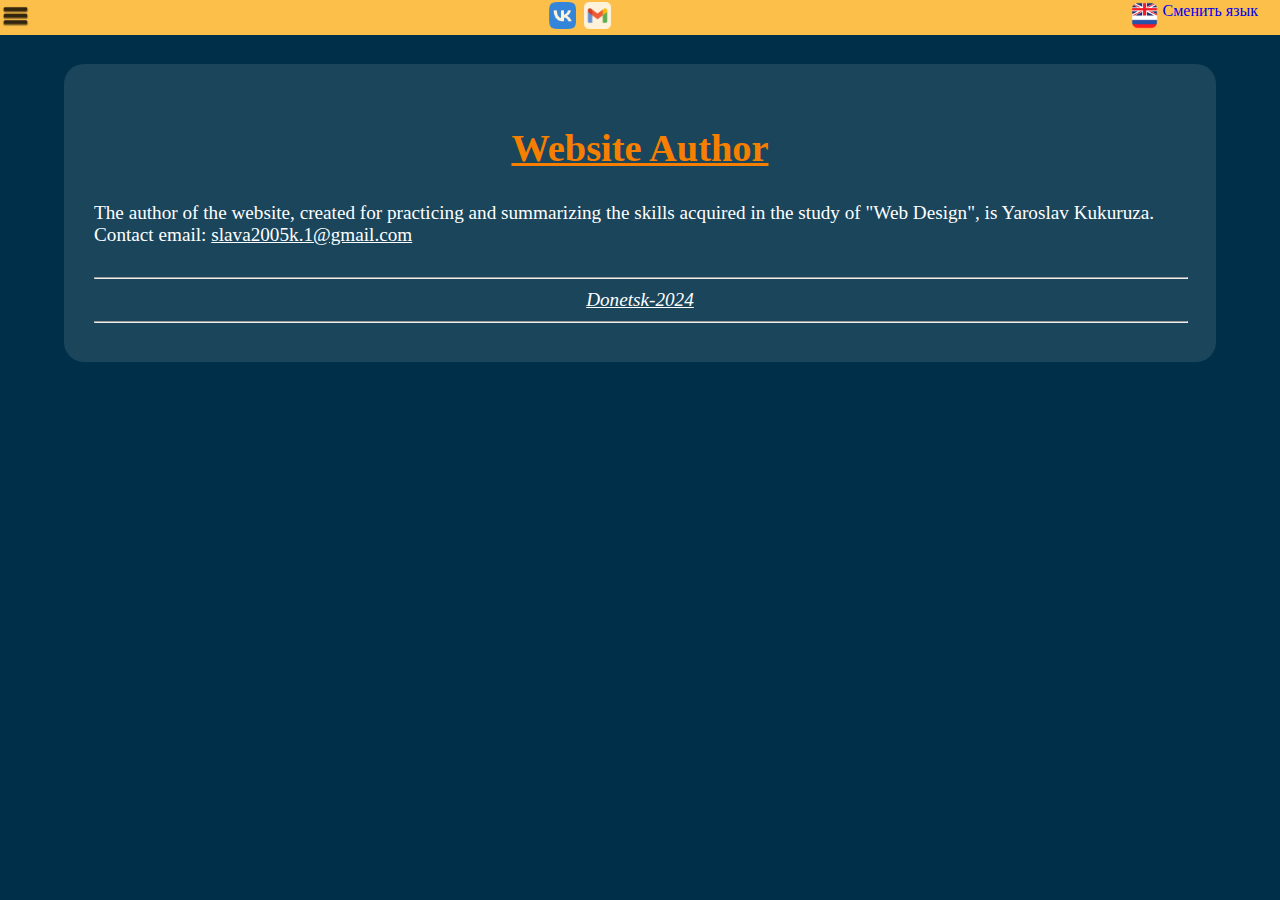
<file: author-eng.html>
<!DOCTYPE html>
<html lang="ru">
<head>
    <meta charset="UTF-8">
    <meta name="viewport" content="width=device-width, initial-scale=1.0">
    <title>Pioneerball History</title>
    <link rel="shortcut icon" href="images/logo.png" type="image/png">
    <link rel="stylesheet" href="style.css">

    <script src="script.js"></script>
</head>
<body>
    <header>
        <img class="open-menu-btn" src="images/menu.png">
        <div class="links-btns">
            <center>
                <a href="https://vk.com/slava2005k" target="_blank"><img class="links-btn" src="images/VK-Logo.png"></a>
                <a href="mailto:slava2005k.1@gmail.com" target="_blank"><img class="links-btn" src="images/logo-gmail.png" alt="slava2005k.1@gmail.com"></a>
            </center>
        </div>
        <img class="header-img" src="images/swich-lang.png">
        <a class="lang-btn" href="author.html">Сменить язык</a> 
    </header>
    <div class="menu">
        <a class="menu-btn" href="index-eng.html">Home</a>
        <a class="menu-btn" href="with-2-balls-eng.html">Pioneerball with Two Balls</a>
        <a class="menu-btn" href="for-blind-eng.html">Pioneerball for the Blind</a>
    </div>
    <div class="main-block">
        <h2 id="1">Website Author</h2>
        <span>
            The author of the website, created for practicing and summarizing the skills acquired in the study of "Web Design", is Yaroslav Kukuruza. <br>Contact email: <u>slava2005k.1@gmail.com</u>
            <center><br><u><i><hr width="100%">Donetsk-2024</i></u></center><hr width="100%">
        </span>
    </div>    
</body>
</html>
</file>
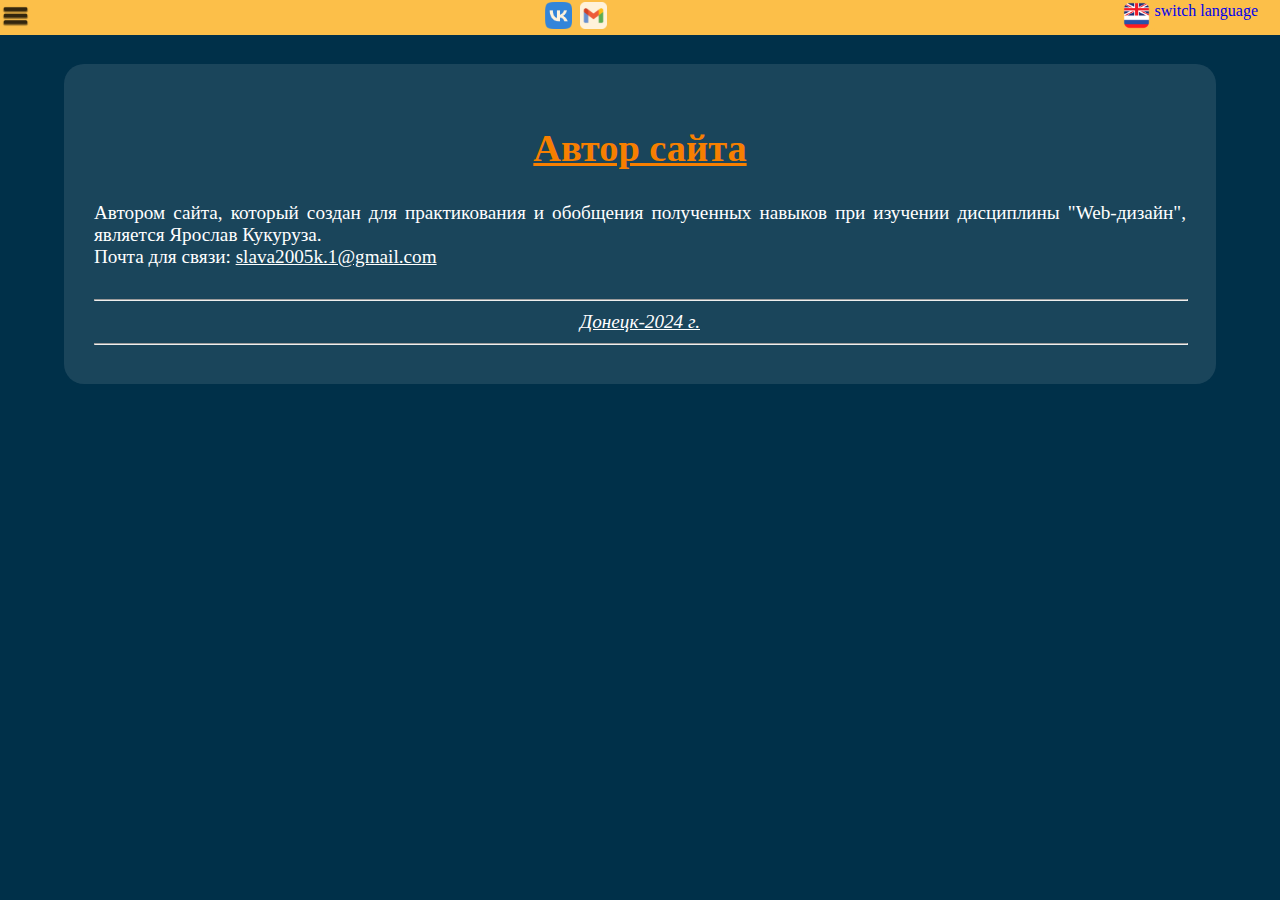
<file: author.html>
<!DOCTYPE html>
<html lang="ru">
<head>
    <meta charset="UTF-8">
    <meta name="viewport" content="width=device-width, initial-scale=1.0">
    <title>История пионербола</title>
    <link rel="shortcut icon" href="images/logo.png" type="image/png">
    <link rel="stylesheet" href="style.css">

    <script src="script.js"></script>
</head>
<body>
    <header>
        <img class="open-menu-btn" src="images/menu.png">
        <div class="links-btns">
            <center>
                <a href="https://vk.com/slava2005k" target="_blank"><img class="links-btn" src="images/VK-Logo.png"></a>
                <a href="mailto:slava2005k.1@gmail.com" target="_blank"><img class="links-btn" src="images/logo-gmail.png" alt="slava2005k.1@gmail.com"></a>
            </center>
        </div>
        <img class="header-img" src="images/swich-lang.png">
        <a class="lang-btn" href="author-eng.html">switch language</a> 
    </header>
    <div class="menu">
        <a class="menu-btn" href="index.html">На главную</a>
        <a class="menu-btn" href="with-2-balls.html">Пионербол с двумя мячами</a>
        <a class="menu-btn" href="for-blind.html">Пионербол для слепых</a>
    </div>
    <div class="main-block">
        <h2 id="1">Автор сайта</h2>
        <span>
            Автором сайта, который создан для практикования и обобщения полученных навыков при изучении дисциплины "Web-дизайн", является Ярослав Кукуруза. <br>Почта для связи: <u>slava2005k.1@gmail.com</u>
            <center><br><u><i><hr width="100%">Донецк-2024 г.</i></u></center><hr width="100%">
        </span>
    </div>
</body>
</html>
</file>
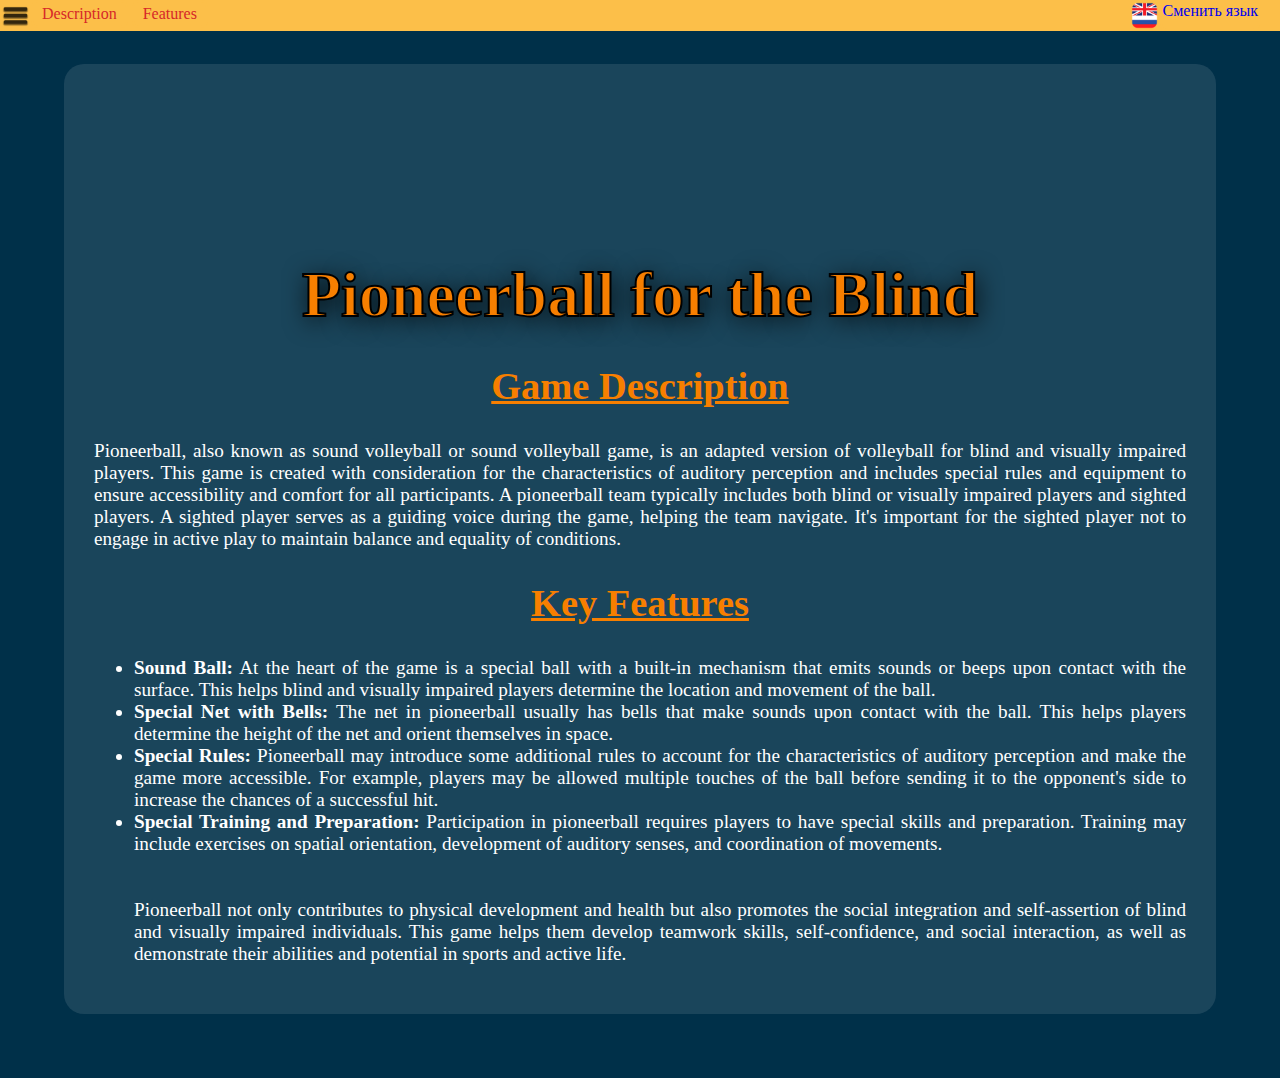
<file: for-blind-eng.html>
<!DOCTYPE html>
<html lang="en">
<head>
    <meta charset="UTF-8">
    <meta name="viewport" content="width=device-width, initial-scale=1.0">
    <title>Пионербол для слепых</title>
    <link rel="shortcut icon" href="images/logo.png" type="image/png">
    <link rel="stylesheet" href="style.css">

    <script src="script.js"></script>
</head>
<body>
    <header>
        <img class="open-menu-btn" src="images/menu.png">
        <div class="header-btns">
            <a class="header-btn" href="#1">Description</a>
            <a class="header-btn" href="#2">Features</a>
        </div>
        <img class="header-img" src="images/swich-lang.png">
        <a class="lang-btn" href="for-blind.html">Сменить язык</a> 
    </header>
    <div class="menu">
        <a class="menu-btn" href="index-eng.html">Home</a>
        <a class="menu-btn" href="#1">Description</a>
        <a class="menu-btn" href="#2">Features</a>
        <a class="menu-btn" href="with-2-balls-eng.html">Pioneerball with Two Balls</a>
        <a class="menu-btn" href="author-eng.html">Author</a>
    </div>
    <div class="main-block">
        <h1>Pioneerball for the Blind</h1>
        <h2 id="1">Game Description</h2>
        <span>
            Pioneerball, also known as sound volleyball or sound volleyball game, is an adapted version of volleyball for blind and visually impaired players. This game is created with consideration for the characteristics of auditory perception and includes special rules and equipment to ensure accessibility and comfort for all participants. A pioneerball team typically includes both blind or visually impaired players and sighted players. A sighted player serves as a guiding voice during the game, helping the team navigate. It's important for the sighted player not to engage in active play to maintain balance and equality of conditions.
        </span>
        <h2 id="2">Key Features</h2>
        <span> 
            <ul>
                <li>
                    <b>Sound Ball:</b> 
                    At the heart of the game is a special ball with a built-in mechanism that emits sounds or beeps upon contact with the surface. This helps blind and visually impaired players determine the location and movement of the ball.
                </li>
                <li>
                    <b>Special Net with Bells:</b> 
                    The net in pioneerball usually has bells that make sounds upon contact with the ball. This helps players determine the height of the net and orient themselves in space.
                </li>
                <li>
                    <b>Special Rules:</b>
                    Pioneerball may introduce some additional rules to account for the characteristics of auditory perception and make the game more accessible. For example, players may be allowed multiple touches of the ball before sending it to the opponent's side to increase the chances of a successful hit.
                </li>
                <li>
                    <b>Special Training and Preparation:</b> 
                    Participation in pioneerball requires players to have special skills and preparation. Training may include exercises on spatial orientation, development of auditory senses, and coordination of movements.
                </li>
                <br><br>Pioneerball not only contributes to physical development and health but also promotes the social integration and self-assertion of blind and visually impaired individuals. This game helps them develop teamwork skills, self-confidence, and social interaction, as well as demonstrate their abilities and potential in sports and active life.
            </ul>
        </span>
    </div>
</body>
</html>
</file>
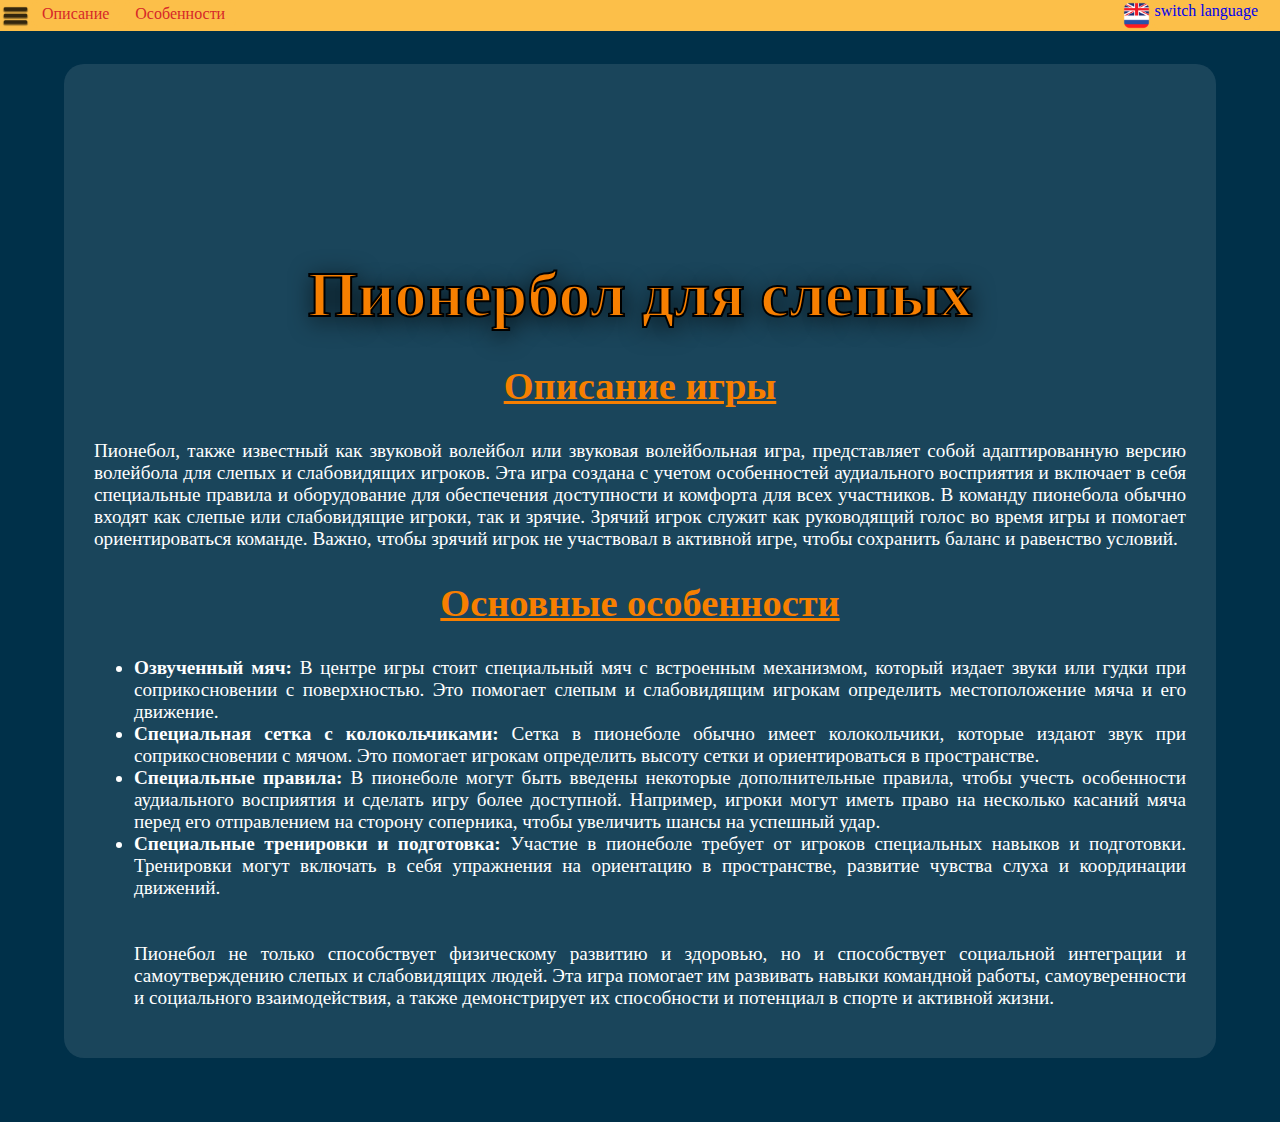
<file: for-blind.html>
<!DOCTYPE html>
<html lang="ru">
<head>
    <meta charset="UTF-8">
    <meta name="viewport" content="width=device-width, initial-scale=1.0">
    <title>Пионербол для слепых</title>
    <link rel="shortcut icon" href="images/logo.png" type="image/png">
    <link rel="stylesheet" href="style.css">

    <script src="script.js"></script>
</head>
<body>
    <header>
        <img class="open-menu-btn" src="images/menu.png">
        <div class="links-btns">
            <a class="header-btn" href="#1">Описание</a>
            <a class="header-btn" href="#2">Особенности</a>
        </div>
        <img class="header-img" src="images/swich-lang.png">
        <a class="lang-btn" href="for-blind-eng.html">switch language</a> 
    </header>
    <div class="menu">
        <a class="menu-btn" href="index.html">На главную</a>
        <a class="menu-btn" href="#1">Описание</a>
        <a class="menu-btn" href="#2">Особенности</a>
        <a class="menu-btn" href="with-2-balls.html">Пионербол с двумя мячами</a>
        <a class="menu-btn" href="author.html">Автор</a>
    </div>
    <div class="main-block">
        <h1>Пионербол для слепых</h1>
        <h2 id="1">Описание игры</h2>
        <span>
            Пионебол, также известный как звуковой волейбол или звуковая волейбольная игра, 
            представляет собой адаптированную версию волейбола для слепых и слабовидящих игроков. 
            Эта игра создана с учетом особенностей аудиального восприятия и включает в себя 
            специальные правила и оборудование для обеспечения доступности и комфорта для всех участников. 
            В команду пионебола обычно входят как слепые или слабовидящие игроки, так и зрячие. 
            Зрячий игрок служит как руководящий голос во время игры и помогает ориентироваться команде. 
            Важно, чтобы зрячий игрок не участвовал в активной игре, чтобы сохранить баланс и равенство условий.
        </span>
        <h2 id="2">Основные особенности</h2>
        <span> 
            <ul>
                <li>
                    <b>Озвученный мяч:</b> 
                    В центре игры стоит специальный мяч с встроенным механизмом, 
                    который издает звуки или гудки при соприкосновении с поверхностью. 
                    Это помогает слепым и слабовидящим игрокам определить местоположение мяча и его движение.
                </li>
                <li>
                    <b>Специальная сетка с колокольчиками:</b> 
                    Сетка в пионеболе обычно имеет колокольчики, которые издают звук при соприкосновении с мячом. 
                    Это помогает игрокам определить высоту сетки и ориентироваться в пространстве.
                </li>
                <li>
                    <b>Специальные правила:</b>
                    В пионеболе могут быть введены некоторые дополнительные правила, 
                    чтобы учесть особенности аудиального восприятия и сделать игру более доступной. 
                    Например, игроки могут иметь право на несколько касаний мяча перед его отправлением на сторону соперника, 
                    чтобы увеличить шансы на успешный удар.
                </li>
                <li>
                    <b>Специальные тренировки и подготовка:</b> 
                    Участие в пионеболе требует от игроков специальных навыков и подготовки. 
                    Тренировки могут включать в себя упражнения на ориентацию в пространстве, развитие чувства слуха и координации движений.
                </li>
                <br><br>Пионебол не только способствует физическому развитию и здоровью, но и способствует социальной интеграции и самоутверждению слепых и слабовидящих людей. 
                Эта игра помогает им развивать навыки командной работы, самоуверенности и социального взаимодействия, а также демонстрирует их способности и потенциал в спорте и активной жизни.
            </ul>
        </span>
    </div>
</body>
</html>
</file>
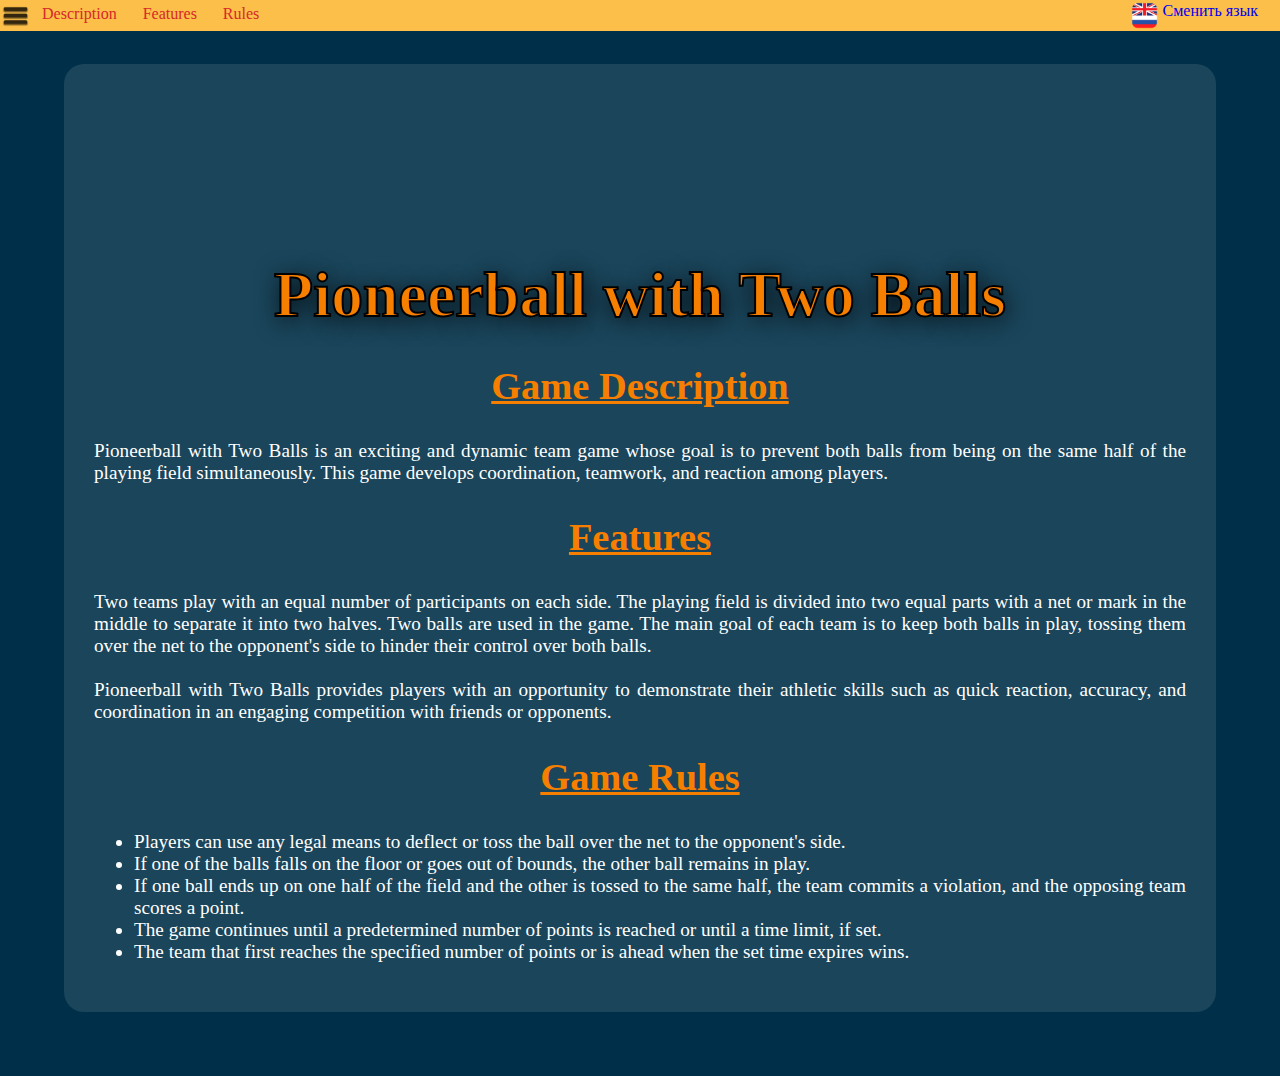
<file: with-2-balls-eng.html>
<!DOCTYPE html>
<html lang="en">
<head>
    <meta charset="UTF-8">
    <meta name="viewport" content="width=device-width, initial-scale=1.0">
    <title>Пионербол с двумя мячами</title>
    <link rel="shortcut icon" href="images/logo.png" type="image/png">
    <link rel="stylesheet" href="style.css">

    <script src="script.js"></script>
</head>
<body>
    <header>
        <img class="open-menu-btn" src="images/menu.png">
        <div class="header-btns">
            <a class="header-btn" href="#1">Description</a>
            <a class="header-btn" href="#2">Features</a>
            <a class="header-btn" href="#3">Rules</a>
        </div>
        <img class="header-img" src="images/swich-lang.png">
        <a class="lang-btn" href="with-2-balls.html">Сменить язык</a> 
    </header>
    <div class="menu">
        <a class="menu-btn" href="index-eng.html">Home</a>
        <a class="menu-btn" href="#1">Description</a>
        <a class="menu-btn" href="#2">Features</a>
        <a class="menu-btn" href="#3">Rules</a>
        <a class="menu-btn" href="for-blind-eng.html">Pioneerball for the Blind</a>
        <a class="menu-btn" href="author-eng.html">Author</a>
    </div>
    <div class="main-block">
        <h1>Pioneerball with Two Balls</h1>
        <h2 id="1">Game Description</h2>
        <span>
            Pioneerball with Two Balls is an exciting and dynamic team game whose goal is to prevent both balls from being on the same half of the playing field simultaneously. This game develops coordination, teamwork, and reaction among players.
        </span>
        <h2 id="2">Features</h2>
        <span>
            Two teams play with an equal number of participants on each side. The playing field is divided into two equal parts with a net or mark in the middle to separate it into two halves. Two balls are used in the game. The main goal of each team is to keep both balls in play, tossing them over the net to the opponent's side to hinder their control over both balls.
            <br><br>Pioneerball with Two Balls provides players with an opportunity to demonstrate their athletic skills such as quick reaction, accuracy, and coordination in an engaging competition with friends or opponents.
        </span>
        <h2 id="3">Game Rules</h2>
        <span> 
            <ul>
                <li>Players can use any legal means to deflect or toss the ball over the net to the opponent's side.</li>
                <li>If one of the balls falls on the floor or goes out of bounds, the other ball remains in play.</li>
                <li>If one ball ends up on one half of the field and the other is tossed to the same half, the team commits a violation, and the opposing team scores a point.</li>
                <li>The game continues until a predetermined number of points is reached or until a time limit, if set.</li>
                <li>The team that first reaches the specified number of points or is ahead when the set time expires wins.</li>
            </ul>
        </span>
    </div>
</body>
</html>
</file>
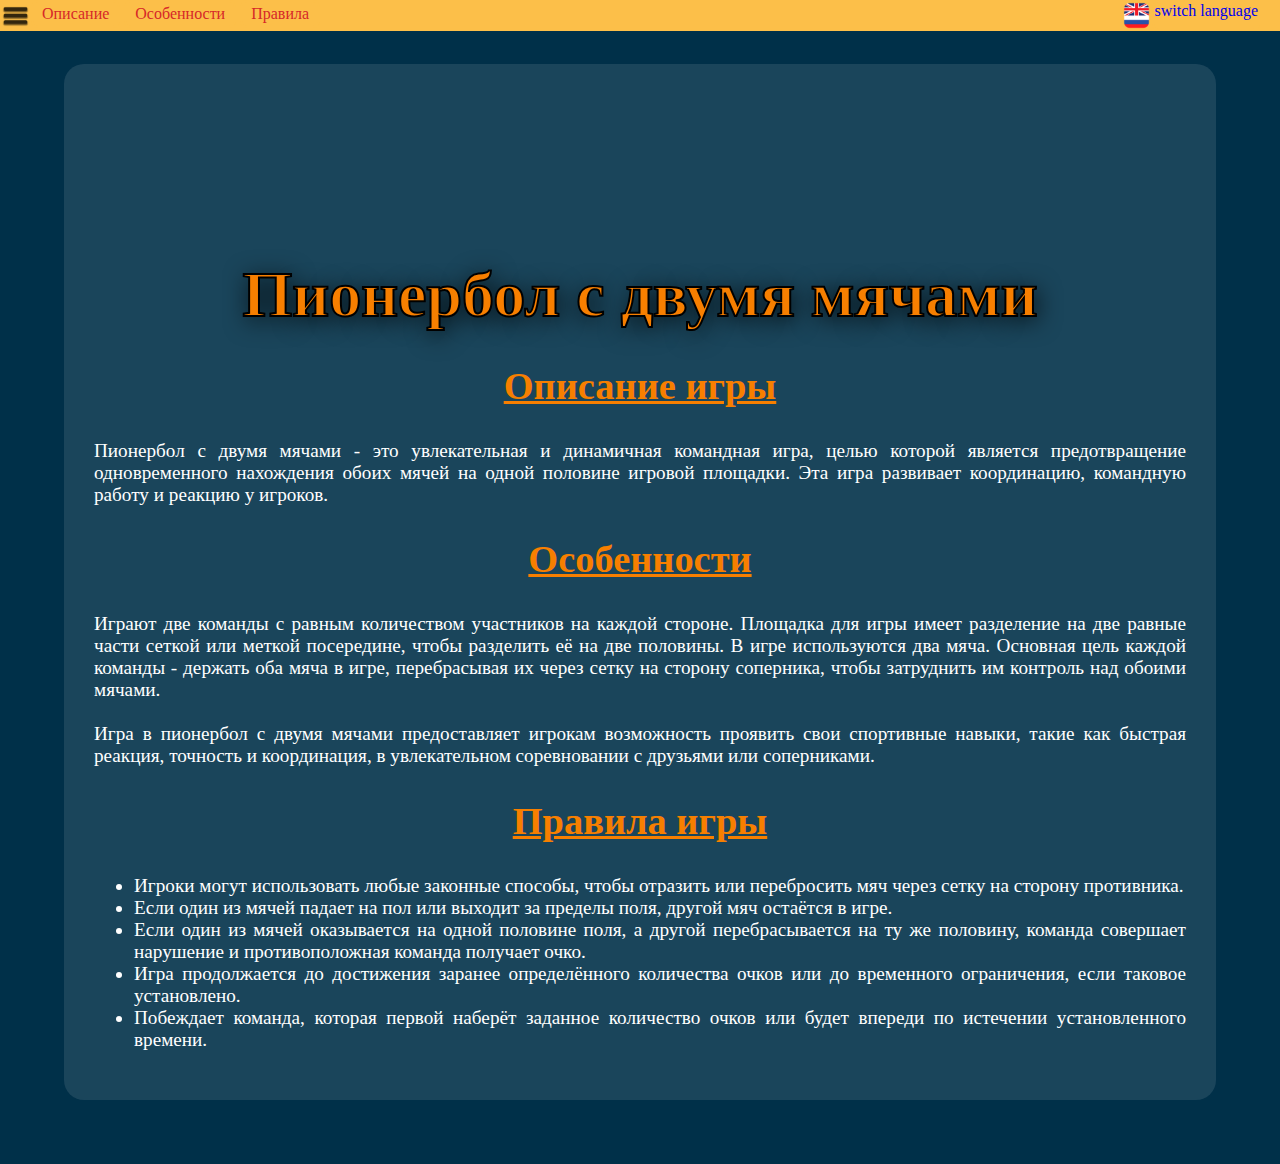
<file: with-2-balls.html>
<!DOCTYPE html>
<html lang="ru">
<head>
    <meta charset="UTF-8">
    <meta name="viewport" content="width=device-width, initial-scale=1.0">
    <title>Пионербол с двумя мячами</title>
    <link rel="shortcut icon" href="images/logo.png" type="image/png">
    <link rel="stylesheet" href="style.css">

    <script src="script.js"></script>
</head>
<body>
    <header>
        <img class="open-menu-btn" src="images/menu.png">
        <div class="header-btns">
            <a class="header-btn" href="#1">Описание</a>
            <a class="header-btn" href="#2">Особенности</a>
            <a class="header-btn" href="#3">Правила</a>
        </div>
        <img class="header-img" src="images/swich-lang.png">
        <a class="lang-btn" href="with-2-balls-eng.html">switch language</a> 
    </header>
    <div class="menu">
        <a class="menu-btn" href="index.html">На главную</a>
        <a class="menu-btn" href="#1">Описание</a>
        <a class="menu-btn" href="#2">Особенности</a>
        <a class="menu-btn" href="#3">Правила</a>
        <a class="menu-btn" href="for-blind.html">Пионербол для слепых</a>
        <a class="menu-btn" href="author.html">Автор</a>
    </div>
    <div class="main-block">
        <h1>Пионербол с двумя мячами</h1>
        <h2 id="1">Описание игры</h2>
        <span>
            Пионербол с двумя мячами - это увлекательная и динамичная командная игра, 
            целью которой является предотвращение одновременного нахождения обоих мячей на одной половине игровой площадки. 
            Эта игра развивает координацию, командную работу и реакцию у игроков.
        </span>
        <h2 id="2">Особенности</h2>
        <span>
            Играют две команды с равным количеством участников на каждой стороне.
            Площадка для игры имеет разделение на две равные части сеткой или меткой посередине, чтобы разделить её на две половины.
            В игре используются два мяча. Основная цель каждой команды - держать оба мяча в игре, перебрасывая их через сетку на сторону соперника, 
            чтобы затруднить им контроль над обоими мячами.
            <br><br>Игра в пионербол с двумя мячами предоставляет игрокам возможность проявить свои спортивные навыки, такие как быстрая реакция, точность и координация, в увлекательном соревновании с друзьями или соперниками.
        </span>
        <h2 id="3">Правила игры</h2>
        <span> 
            <ul>
                <li>Игроки могут использовать любые законные способы, чтобы отразить или перебросить мяч через сетку на сторону противника.</li>
                <li>Если один из мячей падает на пол или выходит за пределы поля, другой мяч остаётся в игре.</li>
                <li>Если один из мячей оказывается на одной половине поля, а другой перебрасывается на ту же половину, команда совершает нарушение и противоположная команда получает очко.                </li>
                <li>Игра продолжается до достижения заранее определённого количества очков или до временного ограничения, если таковое установлено.</li>
                <li>Побеждает команда, которая первой наберёт заданное количество очков или будет впереди по истечении установленного времени.</li>
            </ul>
        </span>
    </div>
</body>
</html>
</file>
<file: style.css>
@media (max-width: 1430px) {
    .header-btn{
        padding: 3px 1vh !important;
    }
    .main-block{
        margin: 5%;
    }
}
@media (width>1430px) {
    .header-btn{
        padding: 3px 6vh !important;
    }
    .main-block{
        margin: 15%;
    }
}
@media (orientation: portrait){
    .header{
        height: 25vh;
    }
    .header-btns{
        display: none;
    }
    .main-block{
        padding: 10px;
        font-size: 5vw;
        text-align: left;
    }
    h1{
        font-size: 250%;
    }
    h2{
        font-size: 11vw;
    }
    .main-block>img{
        width: 85%;
        margin: 3%;
    }
    .show-menu{
        width: 50%;
    }
}
@media (orientation: landscape){
    .header{
        height: 80vh;
    }
    .header-btns{
        display: block;
    }
    .main-block{
        padding: 30px;
        font-size: 1.5vw;
        text-align: justify;
    }
    h1{
        font-size: 5vw;
        -webkit-text-stroke: 2px #000000;
    }
    h2{
        font-size: 3vw;
    }
    .main-block>img{
        width: 55%;
        margin-left: 20%;
    }
    .show-menu{
        width: 15%;
    }
}



html{
    scroll-behavior: smooth;
}
body{
    background-color: #003049;
    color: #ffffff;
    margin: 0;
    font-family: 'Comic Sans Ms';
}
h1{
    color: #F77F00;
    text-align: center;
    margin: 0;
    padding-top: 15%;
    text-shadow: 2px 4px 25px #000000;
}
h2{
    color: #F77F00;
    text-align: center;
    text-decoration: underline;

}
.header{
    z-index: 2;
    background-image: url(images/header-bg.png);
    background-size: 100%;
    background-position: top;
    background-repeat: no-repeat;
    width: 100%;
}
header{
    top: 0;
    background-color: #FCBF49;
    width: 100%;
    display: flex;
    position: fixed;
}
.header-btns{
    flex-grow: 1 !important;
}
.header-btn{
    text-align: center;
    display: inline-block !important;
    text-decoration: none !important;
    background-color: #fcbf49 !important;
    color: #d62828 !important;
    border: 2px solid #fcbf49 !important;
    border-radius: 7px !important;
    font-size: 16px !important; 
    transition: all 0.6s ease !important;
}
.header-btn:hover{
    text-decoration: none !important; 
    background-color: #f77f00 !important;
    color: #000000 !important;
    border-color: #000000 !important;
    border-radius: 7.5px !important;
}
.header-img{
    width: 3vh;
    height: 3vh;
    top: 0;
    margin: 2px;
}
.lang-btn{
    display: inline-block !important;
    text-align: center;
    text-decoration: none !important;
    border: 2px solid #fcbf49 !important;
    border-radius: 7px !important;
    font-size: 16px !important;
    margin-right: 20px;
}
.main-block{
    background-color: rgba(255, 255, 255, 0.1);
    border: #003049;
    border-radius: 20px;
}
.main-block>img{
    border: #003049;
    border-radius: 20px;
}
.menu{
    display: none;
}
.menu-btn{
    width: 80%;
    height: 5%;
    margin: 20px;
    display: inline-block !important;
    text-decoration: none !important;
    background-color: #fcbf49 !important;
    color: #d62828 !important;
    border: 2px solid #fcbf49 !important;
    border-radius: 7px !important;
    font-size: 2vh !important; 
    transition: all 0.6s ease !important;
}
.menu-btn:hover{
    text-decoration: none !important; 
    background-color: #f77f00 !important;
    color: #000000 !important;
    border-color: #000000 !important;
    border-radius: 7.5px !important;
}
.show-menu{
    border-radius: 25px;
    top: 3.5%;
    display: block;
    padding: 20px;
    z-index: 1;
    position: fixed;
    background-color: #F77F00;
    text-align: center;
}
.open-menu-btn{
    width: 3vh;
    height: 3vh;
    top: 0;
    margin: 2px;
    opacity: 0.8;
    cursor: pointer;
}
.menu-btn:hover{
    opacity: 1;
}
.links-btns{
    flex-grow: 1;
}
.links-btn{
    width: 3vh;
    height: 3vh;
    top: 0;
    margin: 2px;
    opacity: 0.8;
    cursor: pointer;
}
.reminder{
    display: flex;
    top: 35px;
    position: fixed;
    color: white;
    z-index: 2;
    font-size: 15px;
    background-color: rgba(0, 0, 0, 0.2);
    padding: 10px;
    border-radius: 20px;
}
.reminder>img{
    width: 1.5vh;
    margin-right: 3px;
    margin-left: 3px;
}
</file>
